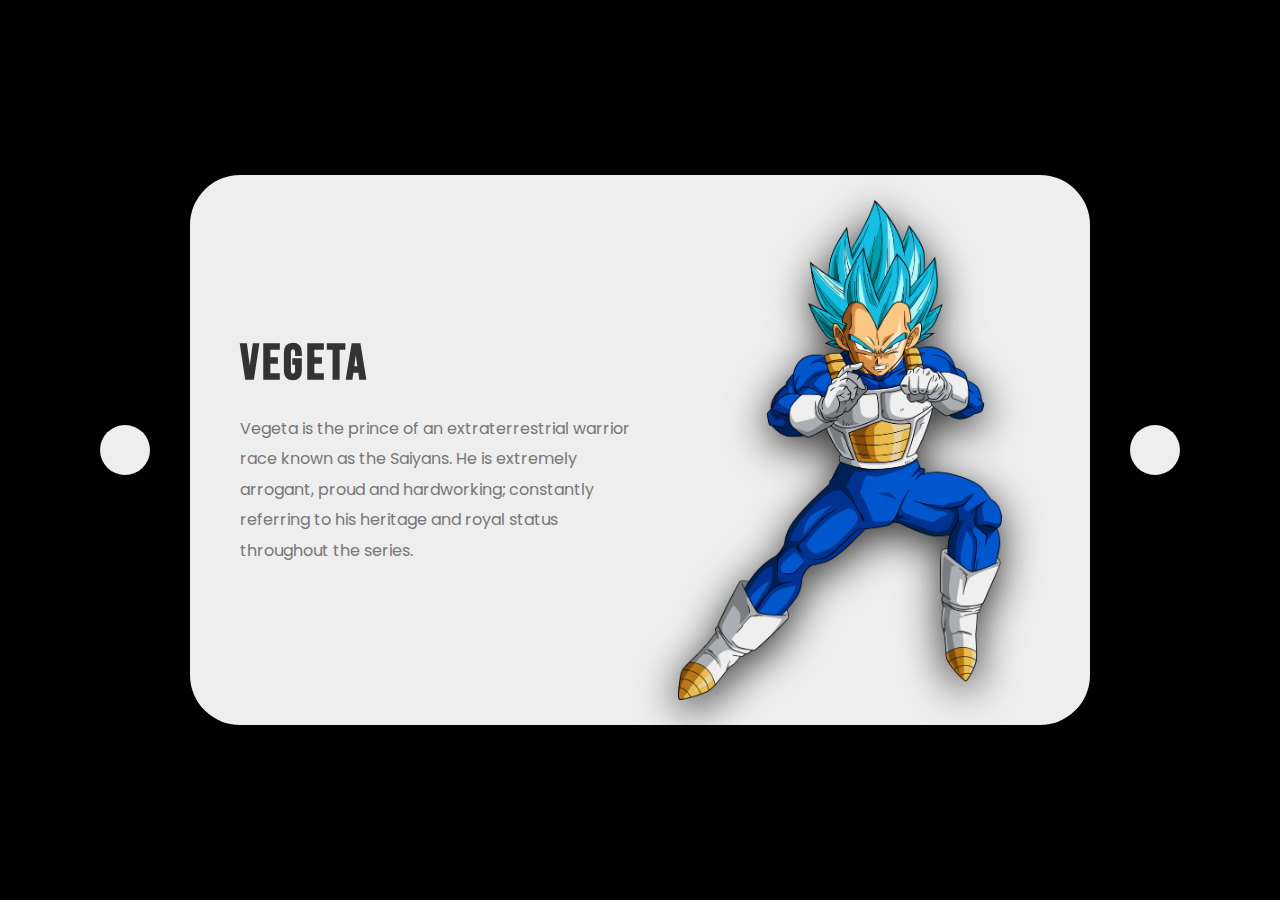
<file: New folder/index.html>
<!DOCTYPE html>
<html lang="en">
  <head>
    
    <!-- Embedding Fontawesome Icons -->
    <link
      rel="stylesheet"
      href="https://cdnjs.cloudflare.com/ajax/libs/font-awesome/5.15.3/css/all.min.css"
      integrity="sha512-iBBXm8fW90+nuLcSKlbmrPcLa0OT92xO1BIsZ+ywDWZCvqsWgccV3gFoRBv0z+8dLJgyAHIhR35VZc2oM/gI1w=="
      crossorigin="anonymous"
    />
    <title>Slider</title>

    <link rel="stylesheet" href="style.css" />
  </head>
  <body>
    <div class="slider">
      <button class="prev"><i class="fas fa-chevron-left"></i></button>
      <button class="next"><i class="fas fa-chevron-right"></i></button>
      <div class="slides-container">
        <div class="slide active">
          <div class="col-left">
            <h2>Vegeta</h2>
            <p>
              Vegeta is the prince of an extraterrestrial warrior race known as
              the Saiyans. He is extremely arrogant, proud and hardworking;
              constantly referring to his heritage and royal status throughout
              the series.
            </p>
          </div>
          <div class="col-right">
            <img src="vegeta.png" alt="" />
          </div>
        </div>
        <div class="slide">
            <div class="col-left">
              <h2>GOKU</h2>
              <p>
                Goku is introduced as an eccentric, monkey-tailed boy who
                practices martial arts and possesses superhuman strength. He meets
                Bulma and joins her on a journey to find the magical seven Dragon
                Balls that can grant the user one wish.
              </p>
            </div>
            <div class="col-right">
              <img src="goku.png" alt="" />
            </div>
          </div>
        <div class="slide">
            <div class="col-left">
              <h2>MASTER ROSHI</h2>
              <p>
                Master Roshi's first appearance is in chapter #3 of the Dragon
                Ball manga. Roshi lives with his longtime companion, an
                anthropomorphic turtle referred to as Umigame (ウミガメ, "Sea
                Turtle"), on an island with a house built on it known as "Kame
                House".
              </p>
            </div>
            <div class="col-right">
              <img src="masterRoshi.png" alt="" />
            </div>
          </div>
  
        <div class="slide">
            <div class="col-left">
              <h2>CELL</h2>
              <p>
                In filler episodes of the anime, Cell makes numerous cameo
                appearances, usually as comic relief. Cell tries absorbing two
                siblings, but is prevented from doing so by Krillin, giving chase
                to the three and nearly killing Krillin before he notices Piccolo
                and Tien Shinhan on the way and escapes.
              </p>
            </div>
            <div class="col-right">
              <img src="cell.png" alt="" />
            </div>
        </div>
        </div>
      </div>
    </div>
    <script src="main.js"></script>
    </body>
  </html>
</file>
<file: New folder/style.css>
@import url("https://fonts.googleapis.com/css2?family=Bebas+Neue&family=Poppins&display=swap");

* { margin: 0; padding: 0; box-sizing: border-box; }

body {
  min-height: 100vh;
  display: flex; justify-content: center; align-items: center;
  background-color: #000;
}

.slider {
  width: 80%; height: 550px;
  max-width: 900px;
  background-color: #eee;
  border-radius: 50px;
  position: relative;
}

.prev,
.next {
  position: absolute;
  top: 50%; transform: translateY(-50%);
  width: 50px; height: 50px;
  border-radius: 50%;
  background-color: #eee;
  color: #333;
  border: none; outline: none;
  font-size: 20px;
  display: flex; justify-content: center;
  align-items: center;
  cursor: pointer;
  transition: all 0.3s;
}

.prev:hover,
.next:hover {
  opacity: 0.8;
}

.prev { left: -10%; }
.next { right: -10%; }

.slides-container { width: 100%; height: 100%; }

.slide {
    width: 100%; height: 100%;
    align-items: center;
    padding: 25px 50px;
    display: none;
  }
  
  .slide.active { display: flex; }
  
  .slide.active .col-left,
  .slide.active .col-right {
    animation: fade-in 0.8s 1;
  }
  
  @keyframes fade-in {
    from {
      opacity: 0; transform: translateX(-20px);
    }
  
    to {
      opacity: 1; transform: translateX(0);
    }
  }
  
  .col-left,
  .col-right { flex: 1; }
  
  .col-left h2 {
    font-family: "Bebas Neue", cursive; font-size: 50px;
    margin-bottom: 20px;
    color: #333;
    letter-spacing: 3px;
  }
  
  .col-left p {
    font-family: "Poppins", sans-serif;
    color: #777;
    line-height: 1.9;
  }
  
  .col-right {
    text-align: center;
    height: 100%;
  }
  
  .col-right img {
    height: 100%;
    filter: drop-shadow(0 10px 20px rgba(0, 0, 0, 0.8));
  }
</file>
